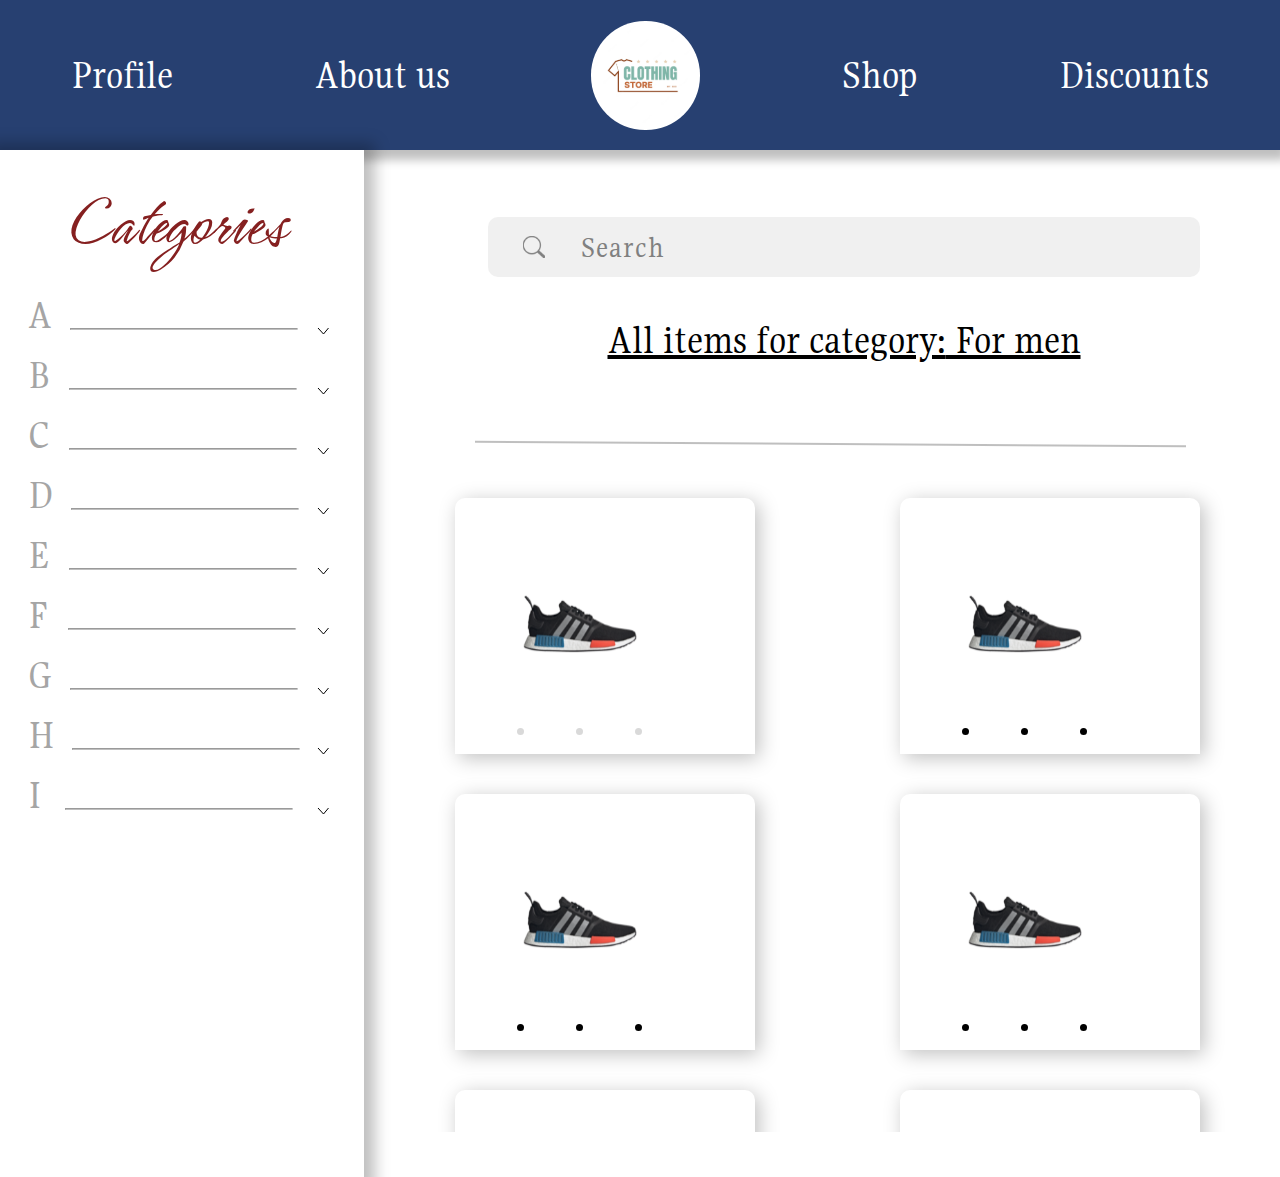
<file: index.html>
<!DOCTYPE html>
<html lang="en">
  <head>
    <meta charset="UTF-8" />
    <meta http-equiv="X-UA-Compatible" content="IE=edge" />
    <meta name="viewport" content="width=device-width, initial-scale=1.0" />
    <link rel="preconnect" href="https://fonts.googleapis.com" />
    <link rel="preconnect" href="https://fonts.gstatic.com" crossorigin />
    <link
      href="https://fonts.googleapis.com/css2?family=Gupter&display=swap"
      rel="stylesheet" />
    <link rel="preconnect" href="https://fonts.googleapis.com" />
    <link rel="preconnect" href="https://fonts.gstatic.com" crossorigin />
    <link
      href="https://fonts.googleapis.com/css2?family=Gupter&family=Hurricane&display=swap"
      rel="stylesheet" />
    <link rel="stylesheet" href="style.css" />
    <script src="index.js"></script>
    <title>Adidas shop</title>
  </head>
  <body>
    <div class="conteiner">
      <div class="header-block">
        <p class="header-block_title">Profile</p>
        <p class="header-block_title">About us</p>
        <img
          class="head_logo_adaptive"
          src="images/profile 1.svg"
          alt="Logo_header_adaptive" />
        <img class="head_logo_image" src="images/logo.svg" alt="logo_image" />
        <img class="tablet_burger" src="images/Burger.svg" alt="" />
        <p class="header-block_title">Shop</p>
        <p class="header-block_title">Discounts</p>
      </div>
      <div class="body-block">
        <div class="body__category-block">
          <p class="body__category__title">Categories</p>
          <ul class="category-list">
            <li>
              <div class="category-list__content-block">
                <p class="category-list_letter">A</p>
                <hr class="category-list_breaker" />
                <img
                  src="images/Vector 1.svg"
                  alt="Dropdawn Icon"
                  class="content-showerIcon" />
              </div>
              <div class="category__hidden__content">
                <ul class="category__hidden__inner">
                  <li class="category__hidden__inner__item">For men</li>
                  <li class="category__hidden__inner__item">For women</li>
                </ul>
              </div>
            </li>
            <li>
              <div class="category-list__content-block">
                <p class="category-list_letter">B</p>
                <hr class="category-list_breaker" />
                <img
                  src="images/Vector 1.svg"
                  alt="Dropdawn Icon"
                  class="content-showerIcon" />
              </div>
              <div class="category__hidden__content">
                <ul class="category__hidden__inner">
                  <li class="category__hidden__inner__item">For men</li>
                  <li class="category__hidden__inner__item">For women</li>
                </ul>
              </div>
            </li>
            <li>
              <div class="category-list__content-block">
                <p class="category-list_letter">C</p>
                <hr class="category-list_breaker" />
                <img
                  src="images/Vector 1.svg"
                  alt="Dropdawn Icon"
                  class="content-showerIcon" />
              </div>
              <div class="category__hidden__content">
                <ul class="category__hidden__inner">
                  <li class="category__hidden__inner__item">For men</li>
                  <li class="category__hidden__inner__item">For women</li>
                </ul>
              </div>
            </li>
            <li>
              <div class="category-list__content-block">
                <p class="category-list_letter">D</p>
                <hr class="category-list_breaker" />
                <img
                  src="images/Vector 1.svg"
                  alt="Dropdawn Icon"
                  class="content-showerIcon" />
              </div>
              <div class="category__hidden__content">
                <ul class="category__hidden__inner">
                  <li class="category__hidden__inner__item">For men</li>
                  <li class="category__hidden__inner__item">For women</li>
                </ul>
              </div>
            </li>
            <li>
              <div class="category-list__content-block">
                <p class="category-list_letter">E</p>
                <hr class="category-list_breaker" />
                <img
                  src="images/Vector 1.svg"
                  alt="Dropdawn Icon"
                  class="content-showerIcon" />
              </div>
              <div class="category__hidden__content">
                <ul class="category__hidden__inner">
                  <li class="category__hidden__inner__item">For men</li>
                  <li class="category__hidden__inner__item">For women</li>
                </ul>
              </div>
            </li>
            <li>
              <div class="category-list__content-block">
                <p class="category-list_letter">F</p>
                <hr class="category-list_breaker" />
                <img
                  src="images/Vector 1.svg"
                  alt="Dropdawn Icon"
                  class="content-showerIcon" />
              </div>
              <div class="category__hidden__content">
                <ul class="category__hidden__inner">
                  <li class="category__hidden__inner__item">For men</li>
                  <li class="category__hidden__inner__item">For women</li>
                </ul>
              </div>
            </li>
            <li>
              <div class="category-list__content-block">
                <p class="category-list_letter">G</p>
                <hr class="category-list_breaker" />
                <img
                  src="images/Vector 1.svg"
                  alt="Dropdawn Icon"
                  class="content-showerIcon" />
              </div>
              <div class="category__hidden__content">
                <ul class="category__hidden__inner">
                  <li class="category__hidden__inner__item">For men</li>
                  <li class="category__hidden__inner__item">For women</li>
                </ul>
              </div>
            </li>
            <li>
              <div class="category-list__content-block">
                <p class="category-list_letter">H</p>
                <hr class="category-list_breaker" />
                <img
                  src="images/Vector 1.svg"
                  alt="Dropdawn Icon"
                  class="content-showerIcon" />
              </div>
              <div class="category__hidden__content">
                <ul class="category__hidden__inner">
                  <li class="category__hidden__inner__item">For men</li>
                  <li class="category__hidden__inner__item">For women</li>
                </ul>
              </div>
            </li>
            <li>
              <div class="category-list__content-block">
                <p class="category-list_letter">I</p>
                <hr class="category-list_breaker" />
                <img
                  src="images/Vector 1.svg"
                  alt="Dropdawn Icon"
                  class="content-showerIcon" />
              </div>
              <div class="category__hidden__content">
                <ul class="category__hidden__inner">
                  <li class="category__hidden__inner__item">For men</li>
                  <li class="category__hidden__inner__item">For women</li>
                </ul>
              </div>
            </li>
          </ul>
        </div>
        <div class="body__items-block">
          <div class="body__item-search__block">
            <h3 class="search__title">
              <span>All items for category:</span> For men
            </h3>
            <div class="search__block">
              <input class="search__input" type="text" placeholder="Search" />
              <div class="search__dropdown hidden">
                <p class="search__dropdown__text">For men</p>
                <p class="search__dropdown__text">For women</p>
              </div>
            </div>
          </div>
          <hr class="body__breaker" />
          <div class="body__item-item__block">
            <div class="shop__item">
              <div class="item__image__block">
                <img src=".//images/image11.svg" alt="" class="item__image" />
              </div>
              <div class="shop__pagination">
                <div class="pagination__dot"></div>
                <div class="pagination__dot"></div>
                <div class="pagination__dot"></div>
              </div>
            </div>
            <div class="shop__item">
              <div class="item__image__block">
                <img src=".//images/image11.svg" alt="" class="item__image" />
              </div>
              <div class="shop__pagination">
                <div class="pagination__dot activSlide"></div>
                <div class="pagination__dot activSlide"></div>
                <div class="pagination__dot activSlide"></div>
              </div>
            </div>
            <div class="shop__item">
              <div class="item__image__block">
                <img src=".//images/image11.svg" alt="" class="item__image" />
              </div>
              <div class="shop__pagination">
                <div class="pagination__dot activSlide"></div>
                <div class="pagination__dot activSlide"></div>
                <div class="pagination__dot activSlide"></div>
              </div>
            </div>

            <div class="shop__item">
              <div class="item__image__block">
                <img src=".//images/image11.svg" alt="" class="item__image" />
              </div>
              <div class="shop__pagination">
                <div class="pagination__dot activSlide"></div>
                <div class="pagination__dot activSlide"></div>
                <div class="pagination__dot activSlide"></div>
              </div>
            </div>
            <div class="shop__item">
              <div class="item__image__block">
                <img src=".//images/image11.svg" alt="" class="item__image" />
              </div>
              <div class="shop__pagination">
                <div class="pagination__dot activSlide"></div>
                <div class="pagination__dot activSlide"></div>
                <div class="pagination__dot activSlide"></div>
              </div>
            </div>
            <div class="shop__item">
              <div class="item__image__block">
                <img src=".//images/image11.svg" alt="" class="item__image" />
              </div>
              <div class="shop__pagination">
                <div class="pagination__dot activSlide"></div>
                <div class="pagination__dot activSlide"></div>
                <div class="pagination__dot activSlide"></div>
              </div>
            </div>
            <div class="shop__item">
              <div class="item__image__block">
                <img src=".//images/image11.svg" alt="" class="item__image" />
              </div>
              <div class="shop__pagination">
                <div class="pagination__dot activSlide"></div>
                <div class="pagination__dot activSlide"></div>
                <div class="pagination__dot activSlide"></div>
              </div>
            </div>
            <div class="shop__item">
              <div class="item__image__block">
                <img src=".//images/image11.svg" alt="" class="item__image" />
              </div>
              <div class="shop__pagination">
                <div class="pagination__dot activSlide"></div>
                <div class="pagination__dot activSlide"></div>
                <div class="pagination__dot activSlide"></div>
              </div>
            </div>
            <div class="shop__item">
              <div class="item__image__block">
                <img src=".//images/image11.svg" alt="" class="item__image" />
              </div>
              <div class="shop__pagination">
                <div class="pagination__dot activSlide"></div>
                <div class="pagination__dot activSlide"></div>
                <div class="pagination__dot activSlide"></div>
              </div>
            </div>
            <div class="shop__item">
              <div class="item__image__block">
                <img src=".//images/image11.svg" alt="" class="item__image" />
              </div>
              <div class="shop__pagination">
                <div class="pagination__dot activSlide"></div>
                <div class="pagination__dot activSlide"></div>
                <div class="pagination__dot activSlide"></div>
              </div>
            </div>
          </div>
        </div>
      </div>
      <footer>
        <div class="footer_contain">
          <img src="images/logo 2.png" alt="" class="logo_2" />
        </div>
        <div class="social_icon">
          <img src="images/Facebook_F_icon 1.png" alt="" />
          <img src="images/inst.png" alt="" />
          <img src="images/telegram.png" alt="" />
        </div>
      </footer>
    </div>
    <div class="burger__modal">
      <div class="opacity__background">
        
      </div>
      <div class="burger__block">
        <p class="burger__title">Profile</p>
        <p class="burger__title">About us</p>
        <p class="burger__title">Shop</p>
        <p class="burger__title">Discounts</p>
      </div>
    </div>
  </body>
</html>
</file>
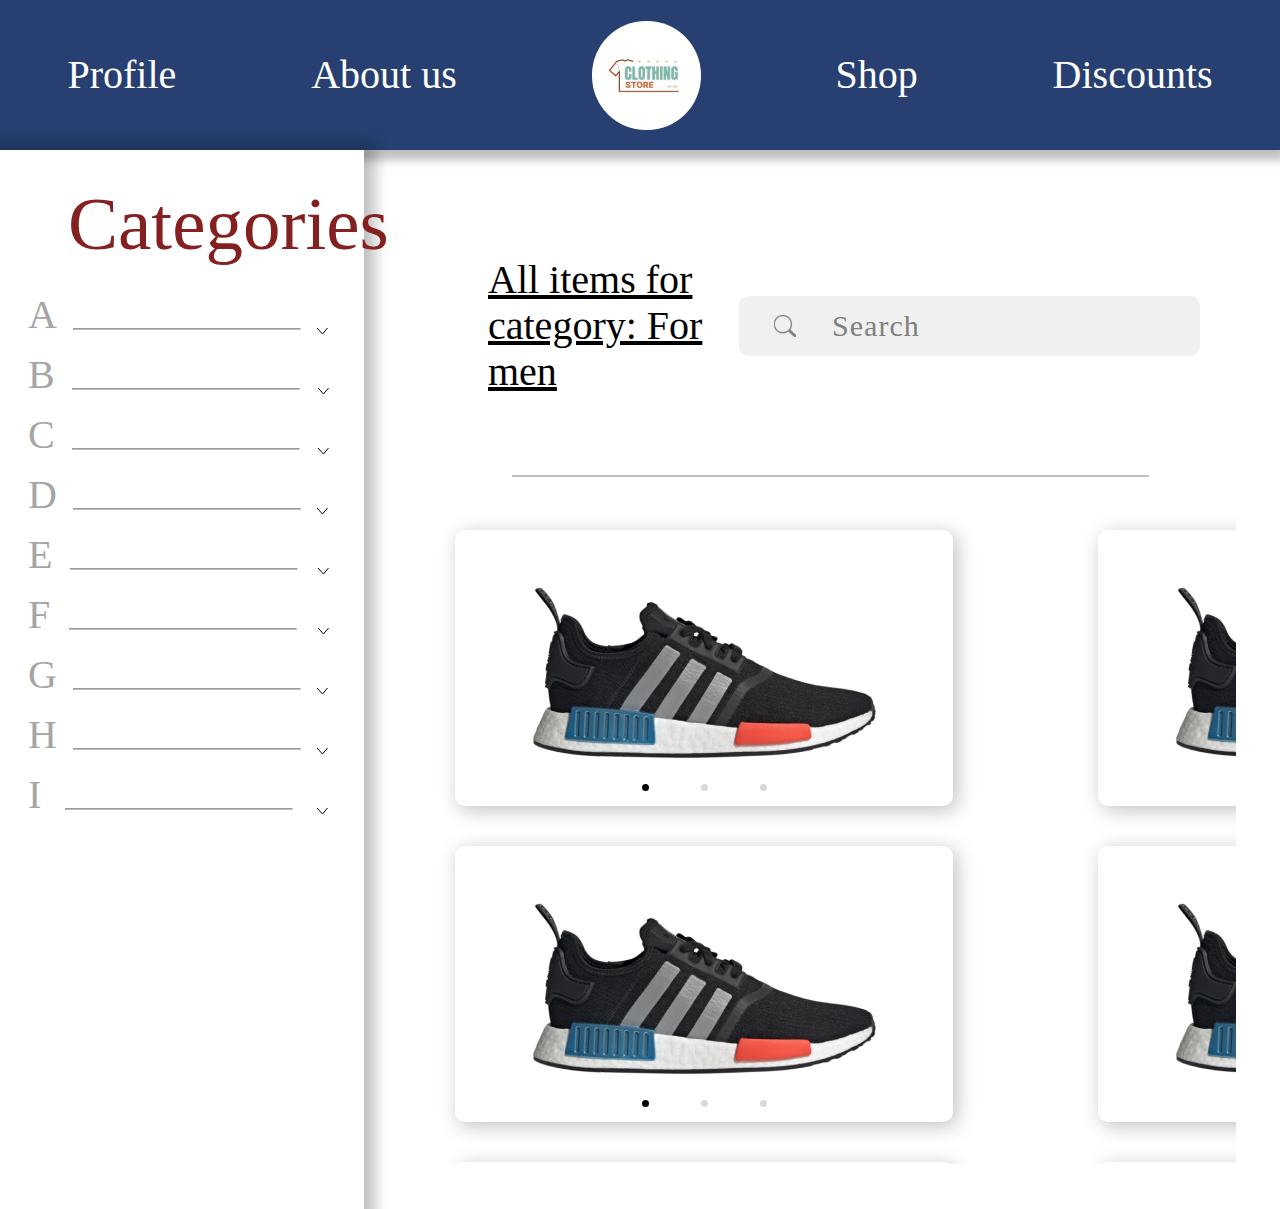
<file: Верстка_2_ITC_bootcamp/index.html>
<!DOCTYPE html>
<html lang="en">
  <head>
    <meta charset="UTF-8" />
    <meta http-equiv="X-UA-Compatible" content="IE=edge" />
    <meta name="viewport" content="width=device-width, initial-scale=1.0" />
    <title>Sport</title>
    <link rel="stylesheet" href="css/style.css" />
    <script src="js/main.js"></script>
  </head>
  <body>
    <div class="container">
      <div class="header-block">
        <p class="header-block_title">Profile</p>
        <p class="header-block_title">About us</p>
        <img src="img/logo 1.svg" alt="logo" />
        <p class="header-block_title">Shop</p>
        <p class="header-block_title">Discounts</p>
      </div>
      <div class="body-block">
        <div class="body__cotegory-block">
          <p class="body__cotegory__title">Categories</p>
          <ul class="category-list">
            <li>
              <div class="category-list__content-block">
                <p class="category-list__letter">A</p>
                <hr class="category-list_breaker" />
                <img
                  class="content-showerIcon"
                  src="img/Vector_1.svg"
                  alt="vector" />
              </div>
              <div class="category__hidden__content">
                <ul class="category__hidden__inner">
                  <li class="category__hidden_inner__item">For men</li>
                  <li class="category__hidden_inner__item">For women</li>
                </ul>
              </div>
            </li>
            <li>
              <div class="category-list__content-block">
                <p class="category-list__letter">B</p>
                <hr class="category-list_breaker" />
                <img
                  class="content-showerIcon"
                  src="img/Vector_1.svg"
                  alt="vector" />
              </div>
              <div class="category__hidden__content">
                <ul class="category__hidden__inner">
                  <li class="category__hidden_inner__item">For men</li>
                  <li class="category__hidden_inner__item">For women</li>
                </ul>
              </div>
            </li>
            <li>
              <div class="category-list__content-block">
                <p class="category-list__letter">C</p>
                <hr class="category-list_breaker" />
                <img
                  class="content-showerIcon"
                  src="img/Vector_1.svg"
                  alt="vector" />
              </div>
              <div class="category__hidden__content">
                <ul class="category__hidden__inner">
                  <li class="category__hidden_inner__item">For men</li>
                  <li class="category__hidden_inner__item">For women</li>
                </ul>
              </div>
            </li>
            <li>
              <div class="category-list__content-block">
                <p class="category-list__letter">D</p>
                <hr class="category-list_breaker" />
                <img
                  class="content-showerIcon"
                  src="img/Vector_1.svg"
                  alt="vector" />
              </div>
              <div class="category__hidden__content">
                <ul class="category__hidden__inner">
                  <li class="category__hidden_inner__item">For men</li>
                  <li class="category__hidden_inner__item">For women</li>
                </ul>
              </div>
            </li>
            <li>
              <div class="category-list__content-block">
                <p class="category-list__letter">E</p>
                <hr class="category-list_breaker" />
                <img
                  class="content-showerIcon"
                  src="img/Vector_1.svg"
                  alt="vector" />
              </div>
              <div class="category__hidden__content">
                <ul class="category__hidden__inner">
                  <li class="category__hidden_inner__item">For men</li>
                  <li class="category__hidden_inner__item">For women</li>
                </ul>
              </div>
            </li>
            <li>
              <div class="category-list__content-block">
                <p class="category-list__letter">F</p>
                <hr class="category-list_breaker" />
                <img
                  class="content-showerIcon"
                  src="img/Vector_1.svg"
                  alt="vector" />
              </div>
              <div class="category__hidden__content">
                <ul class="category__hidden__inner">
                  <li class="category__hidden_inner__item">For men</li>
                  <li class="category__hidden_inner__item">For women</li>
                </ul>
              </div>
            </li>
            <li>
              <div class="category-list__content-block">
                <p class="category-list__letter">G</p>
                <hr class="category-list_breaker" />
                <img
                  class="content-showerIcon"
                  src="img/Vector_1.svg"
                  alt="vector" />
              </div>
              <div class="category__hidden__content">
                <ul class="category__hidden__inner">
                  <li class="category__hidden_inner__item">For men</li>
                  <li class="category__hidden_inner__item">For women</li>
                </ul>
              </div>
            </li>
            <li>
              <div class="category-list__content-block">
                <p class="category-list__letter">H</p>
                <hr class="category-list_breaker" />
                <img
                  class="content-showerIcon"
                  src="img/Vector_1.svg"
                  alt="vector" />
              </div>
              <div class="category__hidden__content">
                <ul class="category__hidden__inner">
                  <li class="category__hidden_inner__item">For men</li>
                  <li class="category__hidden_inner__item">For women</li>
                </ul>
              </div>
            </li><li>
              <div class="category-list__content-block">
                <p class="category-list__letter">I</p>
                <hr class="category-list_breaker" />
               <img
                  class="content-showerIcon"
                  src="img/Vector_1.svg"
                  alt="vector" />
              </div>
              <div class="category__hidden__content">
                <ul class="category__hidden__inner">
                  <li class="category__hidden_inner__item">For men</li>
                  <li class="category__hidden_inner__item">For women</li>
                </ul>
              </div>
            </li>
          </ul>
        </div>
        <div class="body__items-block">
          <div class="body__items-search__block">
            <h3 class="search__title">All items for category: For men</h3>
            <input type="text" class="search__input" placeholder="Search">
          </div>
          <hr class="body__breaker">
          <div class="body__items-item__block">
            <div class="shop__item">
              <div>
                <img src="img/item.png" alt="">
              </div>
              <div class="shop__pagination">
                <div class="pagination__dot activeSlide"></div>
                <div class="pagination__dot"></div>
                <div class="pagination__dot"></div>
              </div>
            </div>
            <div class="shop__item">
              <div>
                <img src="img/item.png" alt="">
              </div>
              <div class="shop__pagination">
                <div class="pagination__dot activeSlide"></div>
                <div class="pagination__dot"></div>
                <div class="pagination__dot"></div>
              </div>
            </div>
            <div class="shop__item">
              <div>
                <img src="img/item.png" alt="">
              </div>
              <div class="shop__pagination">
                <div class="pagination__dot activeSlide"></div>
                <div class="pagination__dot"></div>
                <div class="pagination__dot"></div>
              </div>
            </div>
            <div class="shop__item">
              <div>
                <img src="img/item.png" alt="">
              </div>
              <div class="shop__pagination">
                <div class="pagination__dot activeSlide"></div>
                <div class="pagination__dot"></div>
                <div class="pagination__dot"></div>
              </div>
            </div>
            <div class="shop__item">
              <div>
                <img src="img/item.png" alt="">
              </div>
              <div class="shop__pagination">
                <div class="pagination__dot activeSlide"></div>
                <div class="pagination__dot"></div>
                <div class="pagination__dot"></div>
              </div>
            </div>
            <div class="shop__item">
              <div>
                <img src="img/item.png" alt="">
              </div>
              <div class="shop__pagination">
                <div class="pagination__dot activeSlide"></div>
                <div class="pagination__dot"></div>
                <div class="pagination__dot"></div>
              </div>
            </div>
          </div>
        </div>
      </div>
    </div>
  </body>
</html>
</file>
<file: style.css>
/* делаем сброс настроек в body */
* {
  /* Чтобы не менять ширину и высоту всех дивов, если этого не сделать
    тогда заданная высота всех блоков будет автоматичсеки увеличиваться на 
    задданные пэддинги дополнительно к заданным высоте и ширине, это важно*/
  /* Применяем это свойство ко всем блокам в проекте */
  box-sizing: border-box;
}

ul {
  /* чистим у всех Лишек точки */
  list-style-type: none;
  padding: 0;
}

body {
  padding: 0;
  margin: 0;
}

.header-block {
  background-color: #274071;
  /* где 0.25 это прозрачность в тени */
  box-shadow: 0px 4px 9px 6px rgba(0, 0, 0, 0.25);
  /* чтобы расположить все <p> горизонтально: */
  display: flex;
  /* далее раскидываем их ближе к центру подальше от краев */
  justify-content: space-around;
  /* теперь центруем их: */
  align-items: center;
  /* делаем отступы от границ */
  padding: 20px 0;
  height: 150px;
}

.header-block .head_logo_image {
  /* Задаем лого размеры обращаясь к нему через header  */
  width: 109px;
  height: 109px;
}
.head_logo_adaptive {
  display: none;
}
.tablet_burger {
  display: none;
}

.header-block_title {
  /* Обращаемся к <p> через класс и меняем шрифт */
  font-family: "Gupter";
  font-style: normal;
  font-weight: 400;
  font-size: 40px;
  line-height: 46px;
  color: #ffffff;
}

.body-block {
  display: flex;
}

.body__category-block {
  /* задаем нашему лейт бару отступы 68 пикселей слева и справа*/
  width: 364px;
  background: #ffffff;
  box-shadow: 0px 4px 14px 11px rgba(0, 0, 0, 0.25);
  /* делаем пэддинг для того чтобы задать границы для наших лишек (А,Б,..) */
  padding: 22px 35.5px 22px 28px;
}

.body__category__title {
  font-family: "Hurricane";
  font-style: normal;
  font-weight: 400;
  font-size: 75px;
  line-height: 104px;
  color: #852020;
  /* добавляем внешний отступ с учетом внутреннего paddinga уже (68 - 28px) */
  margin: 0 32.5px 0 40px;
}

.category-list_letter {
  font-family: "Gupter";
  font-style: normal;
  font-weight: 400;
  font-size: 40px;
  line-height: 46px;
  color: #a5a5a5;
  /* чтобы наши p не сьезжали убераем внешний отступ */
  margin: 0;
}

.category-list_breaker {
  width: 228px;
  height: 1px;
  /* делаем границу для нашей линии */
  border-bottom: 0.5px solid rgba(0, 0, 0, 0.25);
}

.category-list li {
  /* делаем внешний отступ до других <p> */
  margin-bottom: 14px;
}

.category-list li img {
  margin-bottom: 3px;
  cursor: pointer;
}

.category-list__content-block {
  /* каждому li передаем дисплей флекс чтобы расположить все горизонтально: */
  display: flex;
  /* Опускаем наши линии */
  align-items: flex-end;
}

.category__hidden__content {
  /* задаем сюда отступы, чтобы иннер подвинуть(родительский элемент) */
  padding-left: 50px;
  margin-top: 20px;
  /* Прячем наш выбор для муж и для жен(делаем логику через JS) */
  display: none;
}

.category__hidden__inner {
  list-style-type: disc;
}

.category__hidden__inner__item {
  font-family: "Hubballi";
  font-style: normal;
  font-weight: 400;
  font-size: 25px;
  line-height: 24px;
  color: #1e1e1e;
}

.show {
  display: block;
}

.rotateArrow {
  transform: rotate(180deg);
}

.clickColor {
  color: green;
}

.body__items-block {
  padding: 36px 44px 45px 61px;
  /* задаем блоку всю оставшуюся ширину за вычетом блока категорий */
  width: calc(100% - 364px);
}

.body__item-search__block .search__title {
  font-family: "Gupter";
  font-style: normal;
  font-weight: 400;
  font-size: 40px;
  line-height: 46px;
  /* identical to box height */
  text-decoration-line: underline;
  color: #000000;
}

.body__item-search__block {
  display: flex;
  justify-content: space-between;
  /* задаем отступ в общем блоке отталкиваясь от самого большого дочернего блока внутри */
  padding: 31px 36px 32px 63px;
  align-items: center;
}
.body__item-search__block .search__input {
  width: 724px;
  height: 60px;
  border-radius: 10px;
  border: none;
  padding: 10px 0px 10px 93px;
  /* Это короткая запись background: #F0F0F0 url(./images/search\ 1.svg) no-repeat 35px 19px / 22px */
  background-color: #f0f0f0;
  background-image: url(./images/search\ 1.svg);
  background-repeat: no-repeat;
  background-position: 35px 19px;
  background-size: 22px;
  /* чтобы текст был одинаков и в поиске и при написании  */
  font-family: "Gupter";
  font-style: normal;
  font-weight: 400;
  font-size: 30px;
  line-height: 40px;
}
.body__item-search__block .search__input::placeholder {
  font-family: "Gupter";
  font-style: normal;
  font-weight: 400;
  font-size: 30px;
  line-height: 40px;
  /* identical to box height */
  letter-spacing: 0.035em;
  color: #808080;
}
.body__breaker {
  width: 637.01px;
  height: 0px;
  border: 1px solid rgba(0, 0, 0, 0.25);
  transform: rotate(0.36deg);
}
.body__item-item__block {
  padding: 45px 36px 7px 30px;
  /* чтобы сделать сетку для кроссовок делаем дисплей грид */
  display: grid;
  /* чтобы по горизонтали были две карты шириной по 50% */
  grid-template-columns: 1fr 1fr;
  /* Задаем отступ между картами товара */
  grid-gap: 40px 145px;
  /* Чтобы задать прокрутку без смещения вниз блока, задаем высоту блока и 
делаем прокрутку за счет оверфлоу по Y */
  height: 679px;
  overflow-y: scroll;
}
.body__item-item__block .shop__item {
  padding: 36px 81px 19px 30px;
  box-shadow: 4px 4px 20px rgba(0, 0, 0, 0.25);
  border-radius: 10px 10px 0px 0px;
  /* Чтобы расположить все элементы (фото) вертикально делаем флекс и колумн */
  display: flex;
  flex-direction: column;
  align-items: center;
}
.shop__pagination {
  display: flex;
  /* задаем расстаяние между элементами(работает только при flex и grid) */
  gap: 52px;
}
.pagination__dot {
  width: 7px;
  height: 7px;
  background-color: #d9d9d9;
  border-radius: 50%;
}
.activSlide {
  /* чтобы точка меняла цвет на черный*/
  background-color: black;
}

.item__image__block {
  margin-bottom: 10px;
}

.item__image {
  width: 150px;
  height: 180px;
}

.search__block {
  position: relative;
}

.search__dropdown {
  width: 100%;
  z-index: 1;
  position: absolute;
  background-color: gray;
}

.hidden {
  visibility: hidden;
}

.search__dropdown__text {
  padding: 15px 0 15px 30px;
  margin: 0;
}

.search__dropdown__text:hover {
  cursor: pointer;
  background-color: rgb(178, 178, 178);
}
.burger__modal {
  width: 100vw;
  position: fixed;
  z-index: 5;
  height: 100vh;
  top: 0;
  display: none;
}
.burger__block {
  right: -200px;
  z-index: 4;
  position: absolute;
  width: 200px;
  height: 100%;
  background-color: #274071;
  box-shadow: 1px 1px 10px rgba(0, 0, 0, 0.25);
  transition: background-color linear 0.1s;
}
.burger__title::first-letter {
  font-size: 24px;
}
.burger__title {
  font-style: 16px;
  color: #fff;
  margin-bottom: 10px;
}
.opacity__background {
  position: absolute;
  width: 100%;
  height: 100%;
  z-index: 3;
  transition: background-color linear 0.1s;
}
.toggle__background {
  background-color: rgba(0, 0, 0, 0.5);
  transition: background-color linear 0.1s;
}
.toggle__burger {
  right: 0;
  transition: right linear 0.1s;
}
footer {
  display: none;
}

@media (max-width: 1800px) {
  .body__item-search__block {
    flex-direction: column-reverse;
  }
  .search__block,
  .body__item-search__block .search__input {
    width: 100%;
  }
  .body__breaker {
    width: calc(100% - 100px);
  }
}

@media (max-width: 1250px) {
  .body__item-item__block {
    grid-template-columns: 1fr;
  }
  .header-block_title {
    display: none;
  }
  .head_logo_adaptive {
    display: block;
    width: 46px;
    height: 46px;
  }
  .header-block .head_logo_image {
    width: 76px;
    height: 77px;
  }
  .tablet_burger {
    display: block;
    width: 56px;
    height: 37px;
  }
}

@media (max-width: 1024px) {
  .body__category-block {
    display: none;
  }
  .body__items-block {
    width: 100%;
    padding: 36px 20px 45px 20px;
  }
}
@media (max-width: 450px) {
  .head_logo_adaptive,
  .body__item-search__block .search__title,
  .body__breaker {
    display: none;
  }
  footer {
    display: flex;
    background-color: #274071;
    height: 150px;
    width: 100%;
    align-items: center;
    flex-direction: column;
    gap: 27px;
    justify-content: center;
  }
  .social_icon {
    display: flex;
    gap: 0 23px;
  }
  .header-block .head_logo_image {
    width: 60px;
    height: 60px;
  }
  .tablet_burger {
    width: 41.3px;
    height: 37px;
  }
  .body__item-search__block {
    padding-left: 0;
    padding-right: 0;
  }
  .body__item-item__block {
    padding: 10px;
  }
  .body__item-search__block .search__input {
    height: 34px;
    font-size: 16px;
    padding-left: 50px;
    background-size: 18px;
    background-position: 12px 7px;
  }
  .body__item-search__block .search__input::placeholder {
    font-size: 16px;
  }
  .body__item-search__block {
    padding-top: 0;
    padding-left: 0;
    padding-right: 0;
  }
}
</file>
<file: Верстка_2_ITC_bootcamp/css/style.css>
* {
  box-sizing: border-box;
}
ul {
  list-style-type: none;
  padding: 0;
}
html,
body {
  padding: 0;
  margin: 0;
}

.header-block {
  display: flex;
  height: 150px;
  justify-content: space-around;
  align-items: center;
  padding: 20px 0;
  background: #274071;
  box-shadow: 0px 4px 9px 6px rgba(0, 0, 0, 0.25);
}
.header-block_title {
  font-family: "Gupter";
  font-style: normal;
  font-weight: 400;
  font-size: 40px;
  line-height: 46px;
  color: #ffffff;
}

.body-block {
  display: flex;
}

.body__cotegory-block {
  padding: 22px 35.5px 22px 28px;
  width: 364px;
  background: #ffffff;
  box-shadow: 0px 4px 14px 11px rgba(0, 0, 0, 0.25);
}
.body__cotegory__title {
  font-family: "Hurricane";
  font-style: normal;
  font-weight: 400;
  font-size: 75px;
  line-height: 104px;
  color: #852020;
  margin: 0 32.5px 0 40px;
}

.category-list__letter {
  font-family: "Gupter";
  font-style: normal;
  font-weight: 400;
  font-size: 40px;
  line-height: 46px;
  color: #a5a5a5;
  margin: 0;
}
.category-list_breaker {
  width: 228px;
  height: 0;
  border-bottom: 0.5px solid rgba(0, 0, 0, 0.25);
}
.category-list li {
  margin-bottom: 14px;
}
.category-list__content-block {
  display: flex;
  align-items: flex-end;
}
.category-list li img {
  margin-bottom: 3px;
  cursor: pointer;
}
.category__hidden__content {
  margin-top: 20px;
  padding-left: 50px;
  display: none;
}
.category__hidden__inner {
  list-style-type: disc;
}
.category__hidden_inner__item {
  font-family: "Hubballi";
  font-style: normal;
  font-weight: 400;
  font-size: 25px;
  line-height: 24px;
  color: #1e1e1e;
}
.rotateArrow {
  transform: rotate(180deg);
}
.show {
  display: block;
}
.clickColor {
  color: #b6d20b;
}
.clickItem {
  color: #b6d20b;
}

.body__items-block {
  padding: 36px 44px 45px 61px;
  width: calc(100% - 364px);
}

.body__items-search__block {
  display: flex;
  align-items: center;
  justify-content: space-between;
  padding: 31px 36px 32px 63px;
}

.body__items-search__block .search__title {
  font-family: 'Gupter';
  font-style: normal;
  font-weight: 400;
  font-size: 40px;
  line-height: 46px;
  /* identical to box height */

  text-decoration-line: underline;

  color: #000000;
}

.body__items-search__block .search__input {
  border-radius: 10px;
  width: 724px;
  height: 60px;
  border: none;
  padding: 10px 0 10px 93px;

  font-family: 'Gupter';
  font-style: normal;
  font-weight: 400;
  font-size: 30px;
  line-height: 40px;

  background: #F0F0F0 url(../img/search.svg) no-repeat 35px 19px / 22px;
  /* background-color: #F0F0F0;
  background-image: url(../img/search.svg);
  background-repeat: no-repeat;
  background-position: 35px 19px;
  background-size: 22px; */
}

.body__items-search__block .search__input::placeholder {
  font-family: 'Gupter';
  font-style: normal;
  font-weight: 400;
  font-size: 30px;
  line-height: 40px;
  /* identical to box height */

  letter-spacing: 0.035em;

  color: #808080;
}

.body__breaker {
  width: 637.01px;
  height: 0;
  border: 1px solid rgba(0, 0, 0, 0.25);
}

.body__items-item__block {
  padding: 45px 36px 7px 30px;
  display: grid;
  grid-template-columns: 1fr 1fr;
  grid-gap: 40px 145px;
  overflow-y: scroll;
  height: 679px;
}

.body__items-item__block .shop__item {
  padding: 36px 20px 15px 20px;
  display: flex;
  flex-direction: column;
  align-items: center;

  box-shadow: 4px 4px 20px rgba(0, 0, 0, 0.25);
  border-radius: 10px;
}

.shop__pagination {
  display: flex;
  gap: 52px;
}

.pagination__dot {
  width: 7px;
  height: 7px;
  background-color: #D9D9D9;
  border-radius: 50%;
}

.activeSlide {
  background-color: black;
}
</file>
